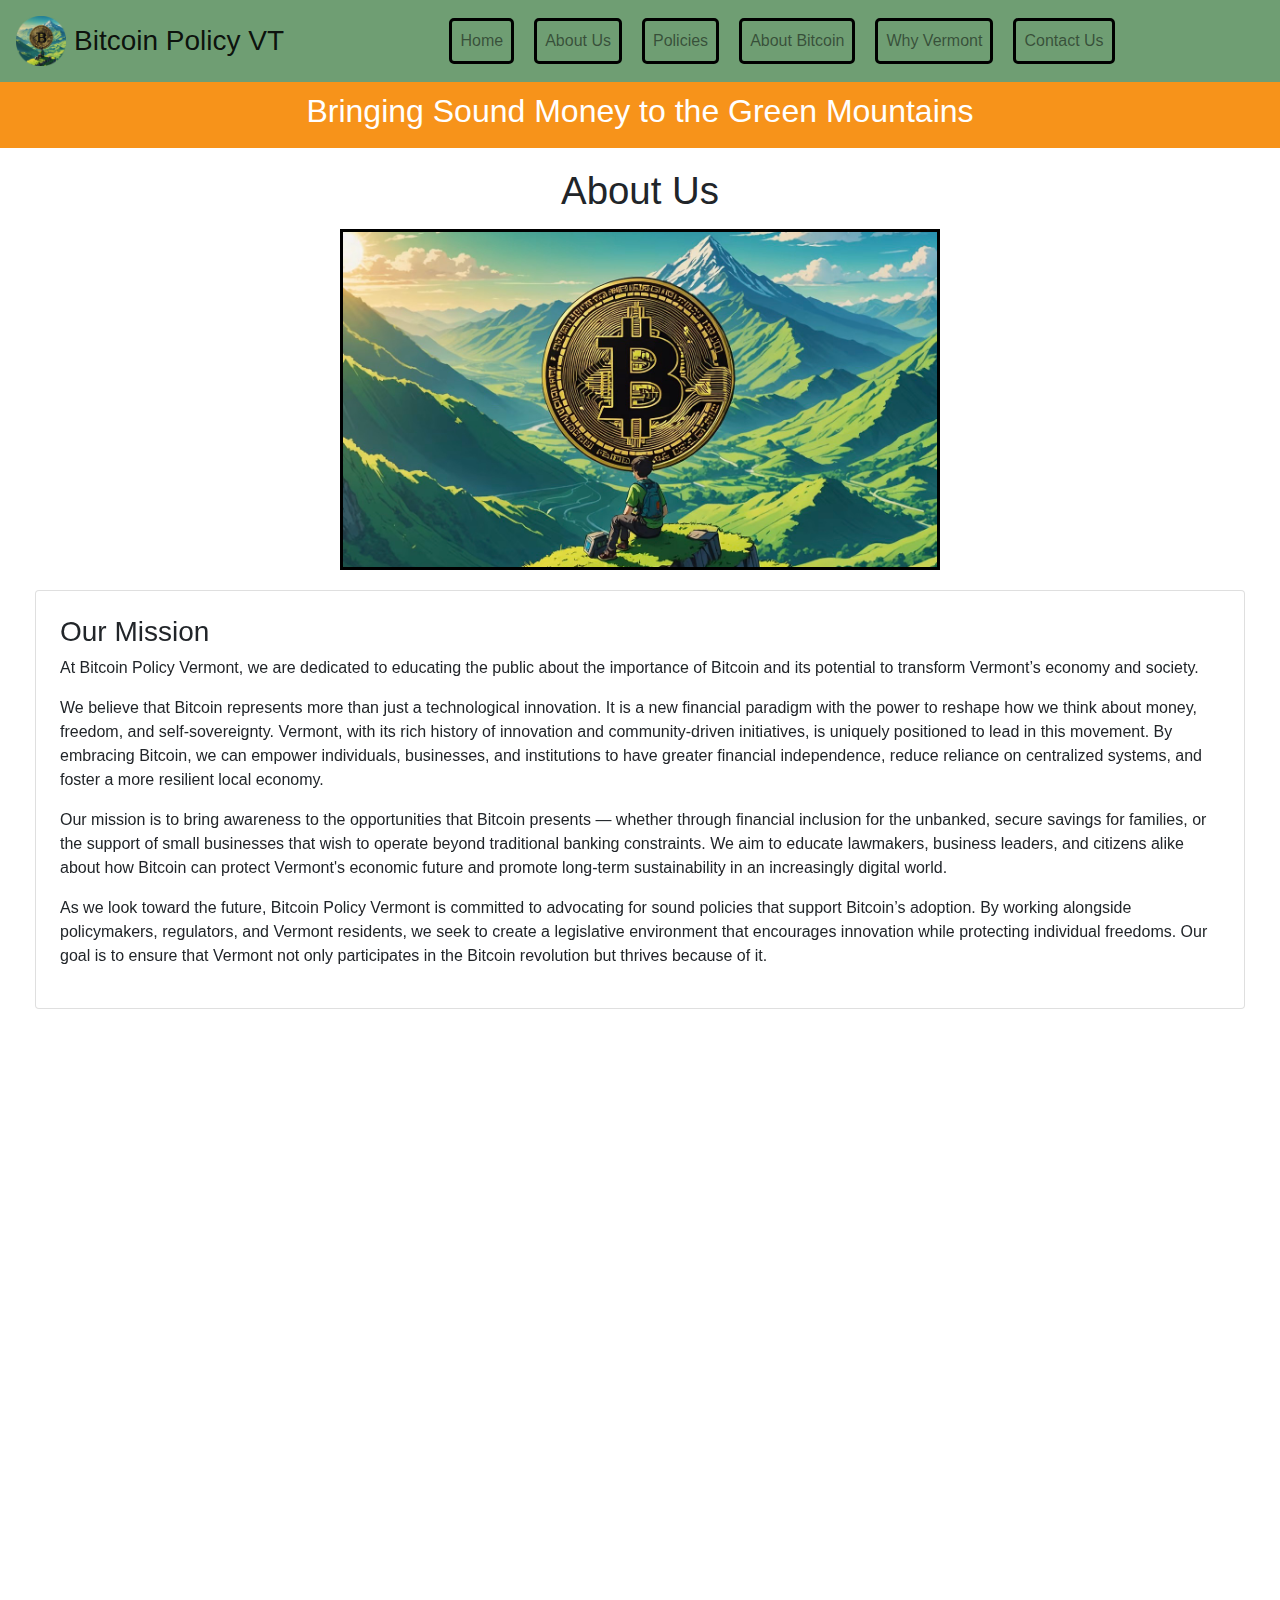
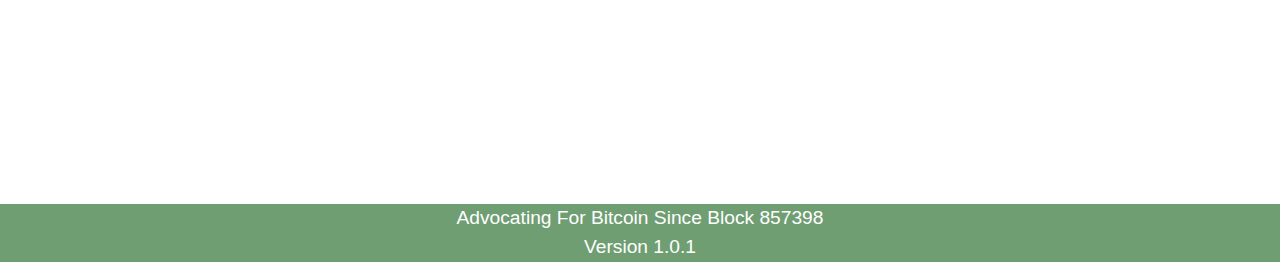
<file: about.html>
<!DOCTYPE HTML>

<html>

<head>
    <title>Bitcoin Policy Vermont</title>
    <meta charset="utf-8">
    <meta name="viewport" content="width=device-width, initial-scale=1">
    <link rel="stylesheet" href="assets/css/main.css">
    <link rel="stylesheet" href="https://maxcdn.bootstrapcdn.com/bootstrap/4.5.2/css/bootstrap.min.css">
    <link href="https://unpkg.com/aos@2.3.1/dist/aos.css" rel="stylesheet">
    <script src="https://ajax.googleapis.com/ajax/libs/jquery/3.5.1/jquery.min.js"></script>
    <script src="https://maxcdn.bootstrapcdn.com/bootstrap/4.5.2/js/bootstrap.min.js"></script>
</head>

<body>
       
      </section>

      <header>
        <nav class="navbar navbar-expand-lg navbar-light navbar-custom">
            <a class="navbar-brand d-flex align-items-center" href="index.html">
                <img src="images/logo-modified-2.png" alt="Logo" class="logo-img mr-2">
                <h3 class="mb-0">Bitcoin Policy VT</h3>
            </a>
          <button class="navbar-toggler" type="button" data-toggle="collapse" data-target="#navbarNav" aria-controls="navbarNav" aria-expanded="false" aria-label="Toggle navigation">
            <span class="navbar-toggler-icon"></span>
          </button>
          <div class="collapse navbar-collapse justify-content-center" id="navbarNav">
            <ul class="navbar-nav">
              <li class="nav-item">
                <a class="nav-link" href="index.html">Home</a>
              </li>
              <li class="nav-item">
                <a class="nav-link" href="about.html">About Us</a>
              </li>
              <li class="nav-item">
                <a class="nav-link" href="policy.html">Policies</a>
              </li>
              <li class="nav-item">
                <a class="nav-link" href="bitcoin.html">About Bitcoin</a>
              </li>
              <li class="nav-item">
                <a class="nav-link" href="vermont.html">Why Vermont</a>
              </li>
              <li class="nav-item">
                <a class="nav-link" href="contact.html">Contact Us</a>
              </li>
            </ul>
          </div>
        </nav>
      </header>

        <div class="title-container">
          <h2>Bringing Sound Money to the Green Mountains</h2>
        </div>

    <section id="about-us" class="card-body">
        <div class="inner">
            <header class="major">
                <h2 class="text-center">About Us</h2>
            </header>

            <div class="inner">
              <div class="image-container">
                  <img class="centered-image-two" src="images/logo.jpeg" alt="Our Logo">
              </div>
            </div>
          </div>

            <div class="col-12 mb-4" data-aos="fade-up" data-aos-duration="700">
              <div class="card p-4">
              <h3>Our Mission</h3>
              <p class="text-left">At Bitcoin Policy Vermont, we are dedicated to educating the public about the importance of Bitcoin and its potential to transform Vermont’s economy and society.</p>
              <p class="text-left">We believe that Bitcoin represents more than just a technological innovation. It is a new financial paradigm with the power to reshape how we think about money, freedom, and self-sovereignty. Vermont, with its rich history of innovation and community-driven initiatives, is uniquely positioned to lead in this movement. By embracing Bitcoin, we can empower individuals, businesses, and institutions to have greater financial independence, reduce reliance on centralized systems, and foster a more resilient local economy.</p>
              <p class="text-left">Our mission is to bring awareness to the opportunities that Bitcoin presents — whether through financial inclusion for the unbanked, secure savings for families, or the support of small businesses that wish to operate beyond traditional banking constraints. We aim to educate lawmakers, business leaders, and citizens alike about how Bitcoin can protect Vermont's economic future and promote long-term sustainability in an increasingly digital world.</p>
              <p class="text-left">As we look toward the future, Bitcoin Policy Vermont is committed to advocating for sound policies that support Bitcoin’s adoption. By working alongside policymakers, regulators, and Vermont residents, we seek to create a legislative environment that encourages innovation while protecting individual freedoms. Our goal is to ensure that Vermont not only participates in the Bitcoin revolution but thrives because of it.</p>
              </div>
            </div>

            <div class="col-12 mb-4" data-aos="fade-up" data-aos-duration="700">
              <div class="card p-4">
              <h3>Our Vision</h3>
              <p class="text-left">At Bitcoin Policy Vermont, we envision a future where Bitcoin is seamlessly integrated into the fabric of Vermont’s economy, enhancing both local prosperity and individual financial freedom. In a decade, we see Vermont as a pioneer in digital finance, with Bitcoin serving as a tool for economic resilience, innovation, and sustainability. Farmers, small business owners, and local artisans will use Bitcoin to transact freely, reducing fees and barriers typically associated with traditional banking systems. This decentralized form of currency will empower Vermonters to maintain control over their own wealth, especially in underserved or rural areas where access to financial services has traditionally been limited.</p>
              <p class="text-left">We anticipate that Bitcoin’s decentralized infrastructure will provide Vermont with the tools to build a more self-sufficient economy, less dependent on federal monetary policy and external financial institutions. Municipalities may choose to hold Bitcoin reserves as part of a diversified approach to maintaining fiscal stability, while local governments could accept Bitcoin for taxes and services, giving residents more flexibility in how they manage their finances. This vision of local sovereignty extends to energy production, with Vermont harnessing its renewable resources to power environmentally responsible Bitcoin mining operations, contributing to a more sustainable global network.</p>
              <p class="text-left">In a decade, Vermont will be recognized not just as a hub for natural beauty and agricultural innovation but as a leader in financial freedom, thanks to Bitcoin. We see the state becoming a magnet for entrepreneurs, tech innovators, and Bitcoin-focused businesses who value Vermont’s commitment to independence and progressive policies. Our vision is for Vermont to stand as a model for how communities can use Bitcoin to preserve individual liberty, build stronger local economies, and chart their own financial future.</p>
              </div>
            </div>

            <div class="col-12 mb-4" data-aos="fade-up" data-aos-duration="700">
              <div class="card p-4">
              <h3>Our Team</h3>
              <p class="text-left">Bitcoin Policy Vermont is a project started by two brothers who grew up in the Chittenden County area. After studying traditional Keynesian economics and working through school, it became clear that there were significant structural problems with how our economic system functions. Growing up after 2008 taught us that some companies and financial institutions can be deemed too big to fail, while the average person bears the costs of their negligence. Our goal is to transform our local economy into one far less reliant on these giant bailouts and big corporations. We want to see Vermont become a prosperous state with robust small businesses and a stable monetary foundation. Bitcoin is our tool to enact change, and we aim to bring our ideas to a larger local stage.</p>
              </div>
          </div>

    </section>

		<section id="copyright" class="banner"> Advocating For Bitcoin Since Block 857398</section>
    <section id="copyright" class="banner"> Version 1.0.1</section>

    <script src="https://unpkg.com/aos@2.3.1/dist/aos.js"></script>
    <script>AOS.init();</script>

</body>

</html>
</file>
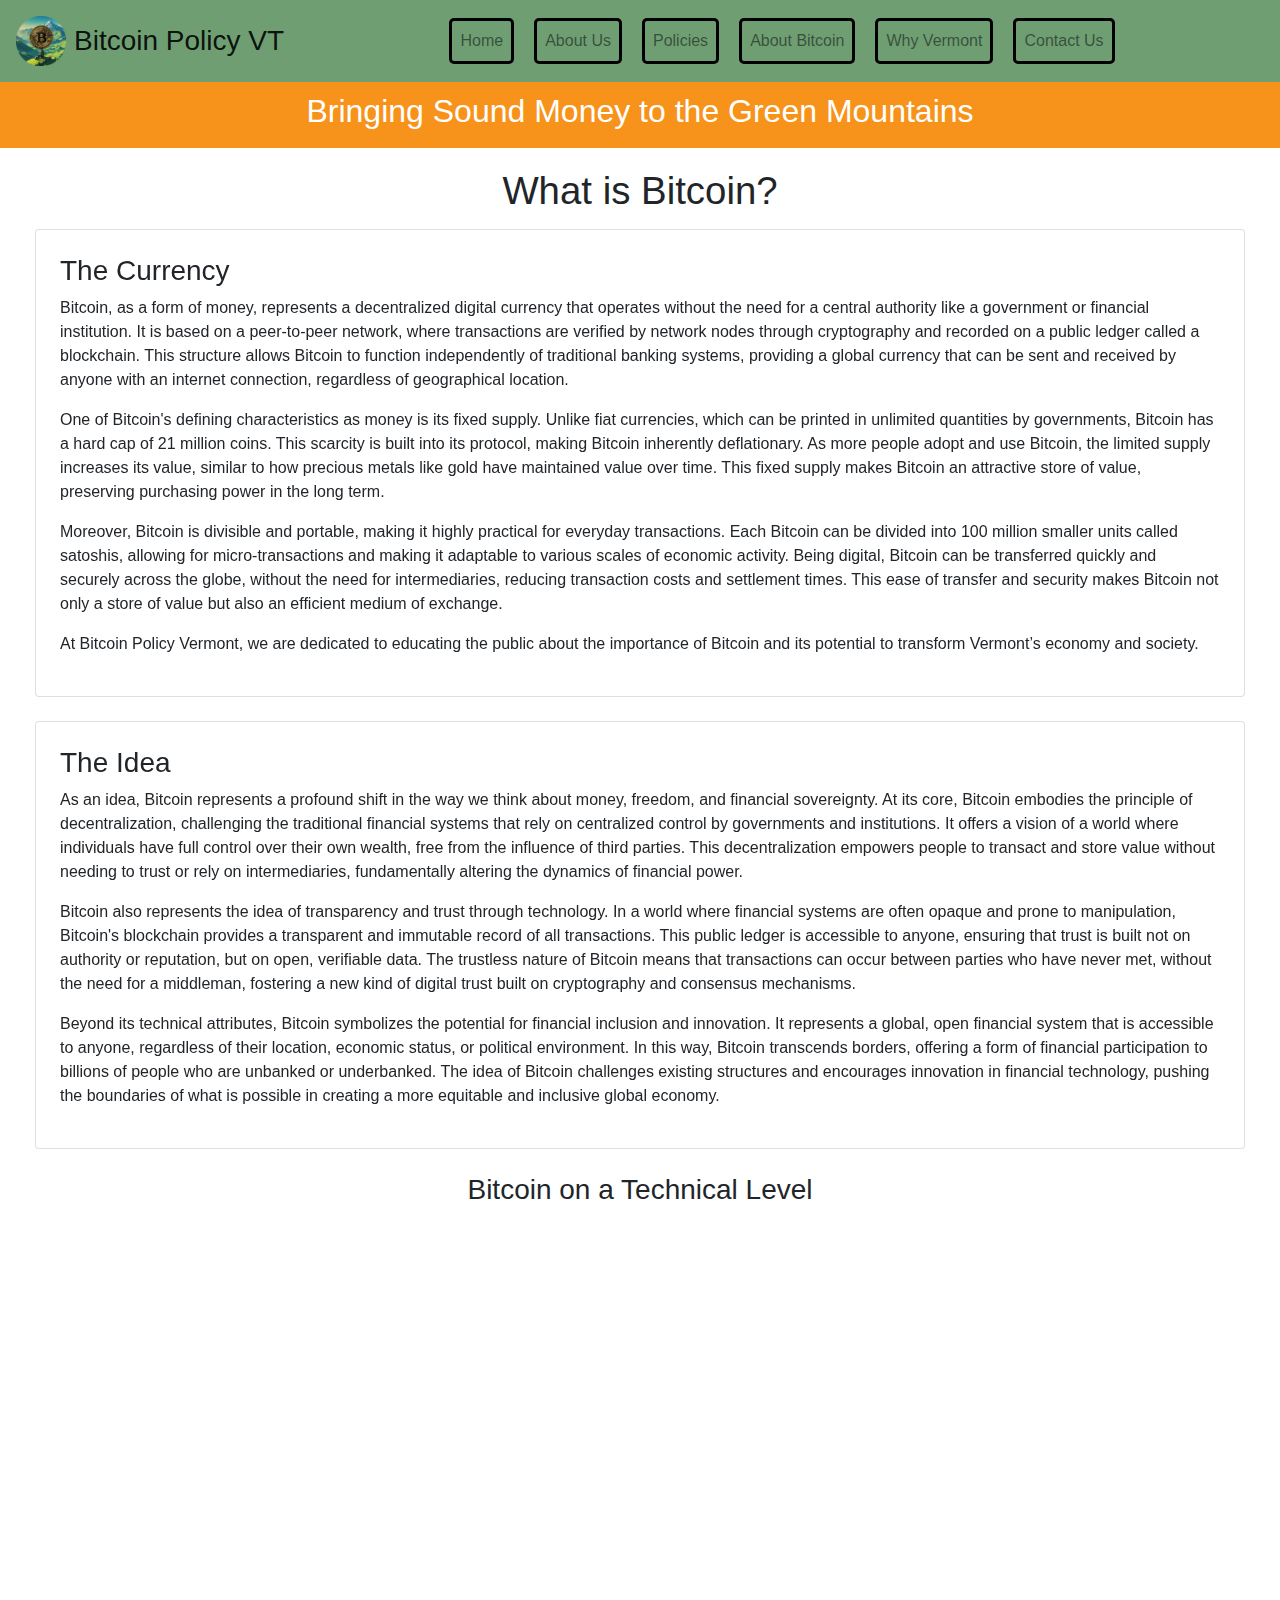
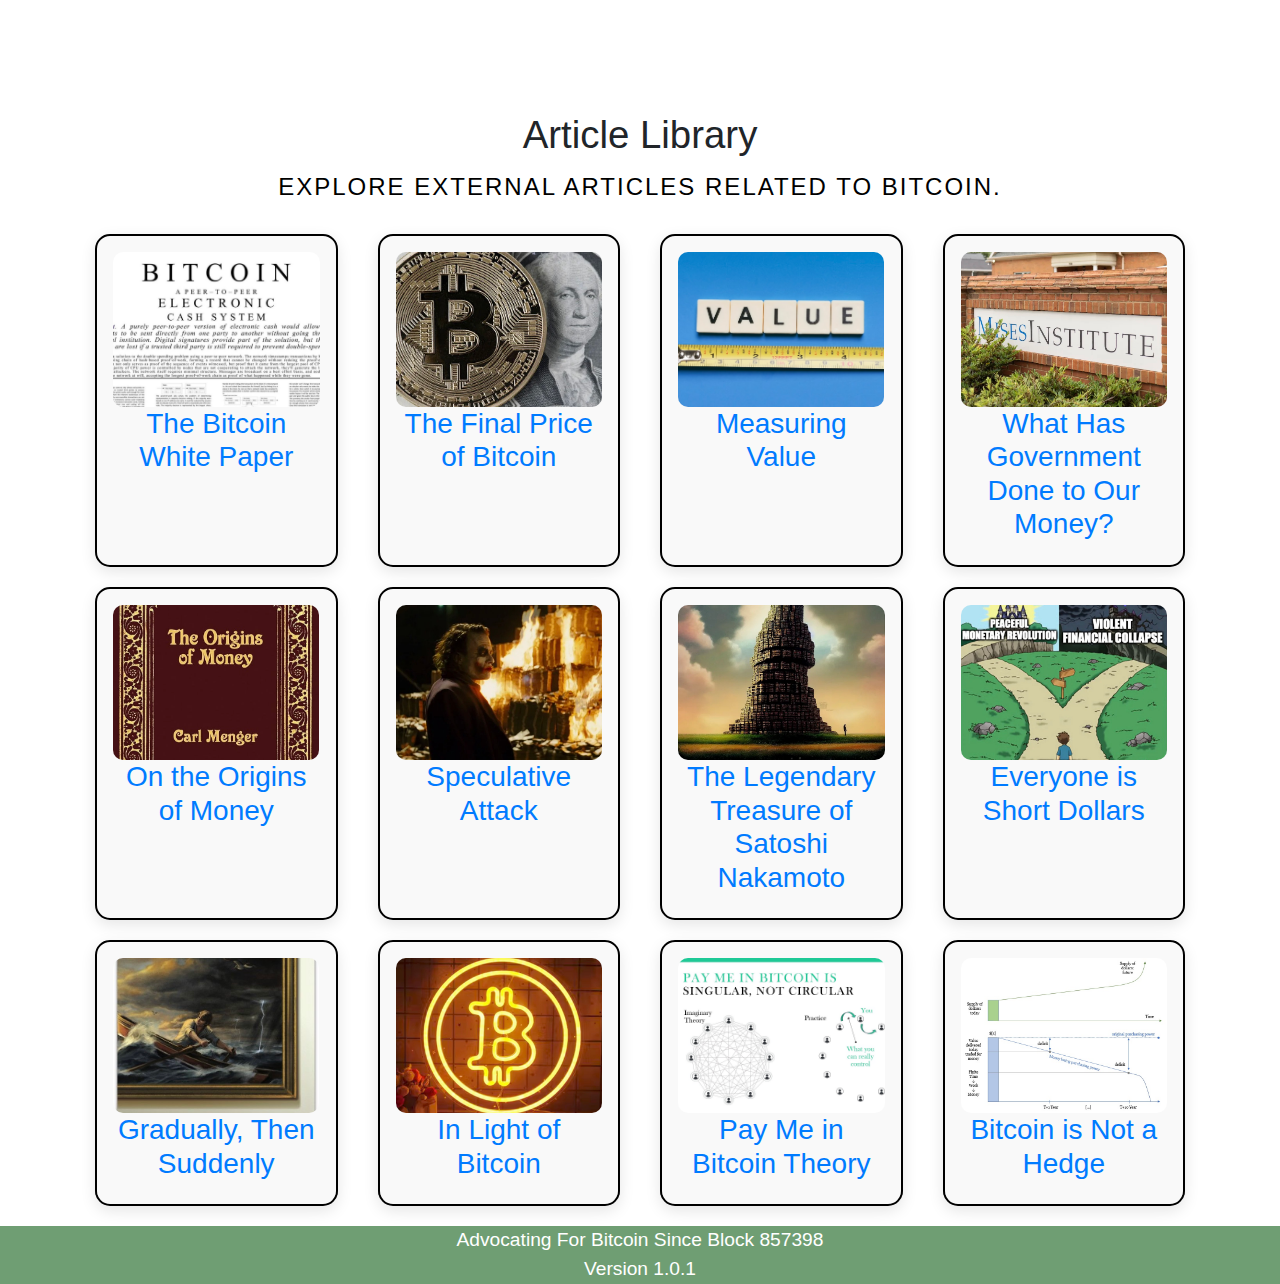
<file: bitcoin.html>
<!DOCTYPE HTML>

<html>
    
    <head>
       
        <title>Bitcoin Policy Vermont</title>
        <meta charset="utf-8">
        <meta name="robots" content="index, follow, max-image-preview:large, max-snippet:-1, max-video-preview:-1">
        <meta name="viewport" content="width=device-width, initial-scale=1">
        <link rel="stylesheet" href="assets/css/main.css">
        <link rel="stylesheet" href="https://maxcdn.bootstrapcdn.com/bootstrap/4.5.2/css/bootstrap.min.css">
        <link href="https://unpkg.com/aos@2.3.1/dist/aos.css" rel="stylesheet">
        <script src="https://ajax.googleapis.com/ajax/libs/jquery/3.5.1/jquery.min.js"></script>
        <script src="https://maxcdn.bootstrapcdn.com/bootstrap/4.5.2/js/bootstrap.min.js"></script>

        </head>
        
            </section>
            
            <header>
                <nav class="navbar navbar-expand-lg navbar-light navbar-custom">
                    <a class="navbar-brand d-flex align-items-center" href="index.html">
                        <img src="images/logo-modified-2.png" alt="Logo" class="logo-img mr-2">
                        <h3 class="mb-0">Bitcoin Policy VT</h3>
                    </a>
                  <button class="navbar-toggler" type="button" data-toggle="collapse" data-target="#navbarNav" aria-controls="navbarNav" aria-expanded="false" aria-label="Toggle navigation">
                    <span class="navbar-toggler-icon"></span>
                  </button>
                  <div class="collapse navbar-collapse justify-content-center" id="navbarNav">
                    <ul class="navbar-nav">
                      <li class="nav-item">
                        <a class="nav-link" href="index.html">Home</a>
                      </li>
                      <li class="nav-item">
                        <a class="nav-link" href="about.html">About Us</a>
                      </li>
                      <li class="nav-item">
                        <a class="nav-link" href="policy.html">Policies</a>
                      </li>
                      <li class="nav-item">
                        <a class="nav-link" href="bitcoin.html">About Bitcoin</a>
                      </li>
                      <li class="nav-item">
                        <a class="nav-link" href="vermont.html">Why Vermont</a>
                      </li>
                      <li class="nav-item">
                        <a class="nav-link" href="contact.html">Contact Us</a>
                      </li>
                    </ul>
                  </div>
                </nav>
              </header>

            <div class="title-container">
                <h2>Bringing Sound Money to the Green Mountains</h2>
            </div>

              <section id="about-us" class="card-body">
                <div class="inner">
                    <header class="major">
                        <h2 class="text-center">What is Bitcoin?</h2>
                    </header>
        
                    <div class="col-12 mb-4" data-aos="fade-up" data-aos-duration="700">
                      <div class="card p-4">
                      <h3>The Currency</h3>
                        <p>Bitcoin, as a form of money, represents a decentralized digital currency that operates without the need for a central authority like a government or financial institution. It is based on a peer-to-peer network, where transactions are verified by network nodes through cryptography and recorded on a public ledger called a blockchain. This structure allows Bitcoin to function independently of traditional banking systems, providing a global currency that can be sent and received by anyone with an internet connection, regardless of geographical location.</p>
                        <p>One of Bitcoin's defining characteristics as money is its fixed supply. Unlike fiat currencies, which can be printed in unlimited quantities by governments, Bitcoin has a hard cap of 21 million coins. This scarcity is built into its protocol, making Bitcoin inherently deflationary. As more people adopt and use Bitcoin, the limited supply increases its value, similar to how precious metals like gold have maintained value over time. This fixed supply makes Bitcoin an attractive store of value, preserving purchasing power in the long term.</p>
                        <p>Moreover, Bitcoin is divisible and portable, making it highly practical for everyday transactions. Each Bitcoin can be divided into 100 million smaller units called satoshis, allowing for micro-transactions and making it adaptable to various scales of economic activity. Being digital, Bitcoin can be transferred quickly and securely across the globe, without the need for intermediaries, reducing transaction costs and settlement times. This ease of transfer and security makes Bitcoin not only a store of value but also an efficient medium of exchange.</p>
                        <p>At Bitcoin Policy Vermont, we are dedicated to educating the public about the importance of Bitcoin and its potential to transform Vermont’s economy and society.</p>
                        </div>
                    </div>
        
                    <div class="col-12 mb-4" data-aos="fade-up" data-aos-duration="700">
                      <div class="card p-4">
                      <h3>The Idea</h3>
                        <p>As an idea, Bitcoin represents a profound shift in the way we think about money, freedom, and financial sovereignty. At its core, Bitcoin embodies the principle of decentralization, challenging the traditional financial systems that rely on centralized control by governments and institutions. It offers a vision of a world where individuals have full control over their own wealth, free from the influence of third parties. This decentralization empowers people to transact and store value without needing to trust or rely on intermediaries, fundamentally altering the dynamics of financial power.</p>
                        <p>Bitcoin also represents the idea of transparency and trust through technology. In a world where financial systems are often opaque and prone to manipulation, Bitcoin's blockchain provides a transparent and immutable record of all transactions. This public ledger is accessible to anyone, ensuring that trust is built not on authority or reputation, but on open, verifiable data. The trustless nature of Bitcoin means that transactions can occur between parties who have never met, without the need for a middleman, fostering a new kind of digital trust built on cryptography and consensus mechanisms.</p>
                        <p>Beyond its technical attributes, Bitcoin symbolizes the potential for financial inclusion and innovation. It represents a global, open financial system that is accessible to anyone, regardless of their location, economic status, or political environment. In this way, Bitcoin transcends borders, offering a form of financial participation to billions of people who are unbanked or underbanked. The idea of Bitcoin challenges existing structures and encourages innovation in financial technology, pushing the boundaries of what is possible in creating a more equitable and inclusive global economy.</p>
                        </div>
                    </div>
        
    
                     <div class="container video-section">
                        <h3>Bitcoin on a Technical Level</h3>
                            <div class="row justify-content-center">
                                <div class="col-md-8 col-12">
                                    <div class="embed-responsive embed-responsive-16by9">
                                        <iframe class="embed-responsive-item" src="https://www.youtube.com/embed/bBC-nXj3Ng4?si=ftcKhbpLTX3p8Z4a"
                                            title="YouTube video player" allowfullscreen></iframe>
                                    </div>
                                </div>
                            </div>
                        </div>
                    </section>


    <body>
        <section id="library" class="card-body">
            <div class="container">
                <header class="major">
                    <h2 id="bodytwo">Article Library</h2>
                    <h3 class="alt-heading">Explore external articles related to Bitcoin.</h3>
                </header>
                <div class="gallery">
                    <div class="article-item">
                        <a href="https://bitcoin.org/bitcoin.pdf" target="_blank">
                            <img src="images/whitepaper.jpeg" alt="The Bitcoin White Paper">
                            <h3>The Bitcoin White Paper</h3>
                        </a>
                    </div>
                    <div class="article-item">
                        <a href="https://medium.com/coinmonks/what-is-the-final-price-of-bitcoin-f9eb81e165c" target="_blank">
                            <img src="images/finalprice.jpeg" alt="The Final Price of Bitcoin">
                            <h3>The Final Price of Bitcoin</h3>
                        </a>
                    </div>
                    <div class="article-item">
                        <a href="https://nakamotoinstitute.org/library/measuring-value/" target="_blank">
                            <img src="images/measuring-value-realization-2.jpg" alt="Measuring Value">
                            <h3>Measuring Value</h3>
                        </a>
                    </div>
                    <div class="article-item">
                        <a href="https://mises.org/online-book/what-has-government-done-our-money" target="_blank">
                            <img src="images/Mises-Institute_Sign_20240418.jpeg" alt="What Has Government Done to Our Money?">
                            <h3>What Has Government Done to Our Money?</h3>
                        </a>
                    </div>
                    <div class="article-item">
                        <a href="https://mises.org/library/book/origins-money" target="_blank">
                            <img src="images/origins-of-money.jpeg" alt="On the Origins of Money">
                            <h3>On the Origins of Money</h3>
                        </a>
                    </div>
                    <div class="article-item">
                        <a href="https://nakamotoinstitute.org/mempool/speculative-attack/" target="_blank">
                            <img src="images/joker-burning-money.jpeg" alt="Speculative Attack">
                            <h3>Speculative Attack</h3>
                        </a>
                    </div>
                    <div class="article-item">
                        <a href="https://tomerstrolight.medium.com/the-legendary-treasure-of-satoshi-nakamoto-c3621c5b2106" target="_blank">
                            <img src="images/legendarytreasure.jpeg" alt="The Legendary Treasure of Satoshi Nakamoto">
                            <h3>The Legendary Treasure of Satoshi Nakamoto</h3>
                        </a>
                    </div><div class="article-item">
                        <a href="https://medium.com/@zach2/everyone-is-short-dollars-d9c58e605746" target="_blank">
                            <img src="images/shortdollars.jpeg" alt="Everyone is Short Dollars">
                            <h3>Everyone is Short Dollars</h3>
                        </a>
                    </div><div class="article-item">
                        <a href="https://nakamotoinstitute.org/mempool/gradually-then-suddenly/" target="_blank">
                            <img src="images/gradually.jpg" alt="Gradually Then Suddenly">
                            <h3>Gradually, Then Suddenly</h3>
                        </a>
                    </div><div class="article-item">
                        <a href="https://static1.squarespace.com/static/5720adbdc6fc0891cbcce17c/t/5f59f34e35e751014cc2bd40/1599730514889/Graf+commodity+Bitcoin-dr.pdf" target="_blank">
                            <img src="images/btclight.jpg" alt="In Light of Bitcoin">
                            <h3>In Light of Bitcoin</h3>
                        </a>
                    </div><div class="article-item">
                        <a href="https://graduallythensuddenly.xyz/pay-me-in-bitcoin-theory/" target="_blank">
                            <img src="images/Pay-me-in-bitcoin-singular-not-circular.jpeg" alt="Pay Me in Bitcoin Theory">
                            <h3>Pay Me in Bitcoin Theory</h3>
                        </a>
                    </div><div class="article-item">
                        <a href="https://graduallythensuddenly.xyz/bitcoin-is-not-a-hedge/" target="_blank">
                            <img src="images/Bitcoin-is-Not-a-Hedge-Image-1-1.jpeg" alt="Bitcoin is Not a Hedge">
                            <h3>Bitcoin is Not a Hedge</h3>
                        </a>
                </div>
            </div>
        </section>
    
    </section>

    <section id="copyright" class="banner"> Advocating For Bitcoin Since Block 857398</section>
    <section id="copyright" class="banner"> Version 1.0.1</section>
    
    <script src="https://unpkg.com/aos@2.3.1/dist/aos.js"></script>
    <script>AOS.init();</script>

    </body>
    
<html>
</file>
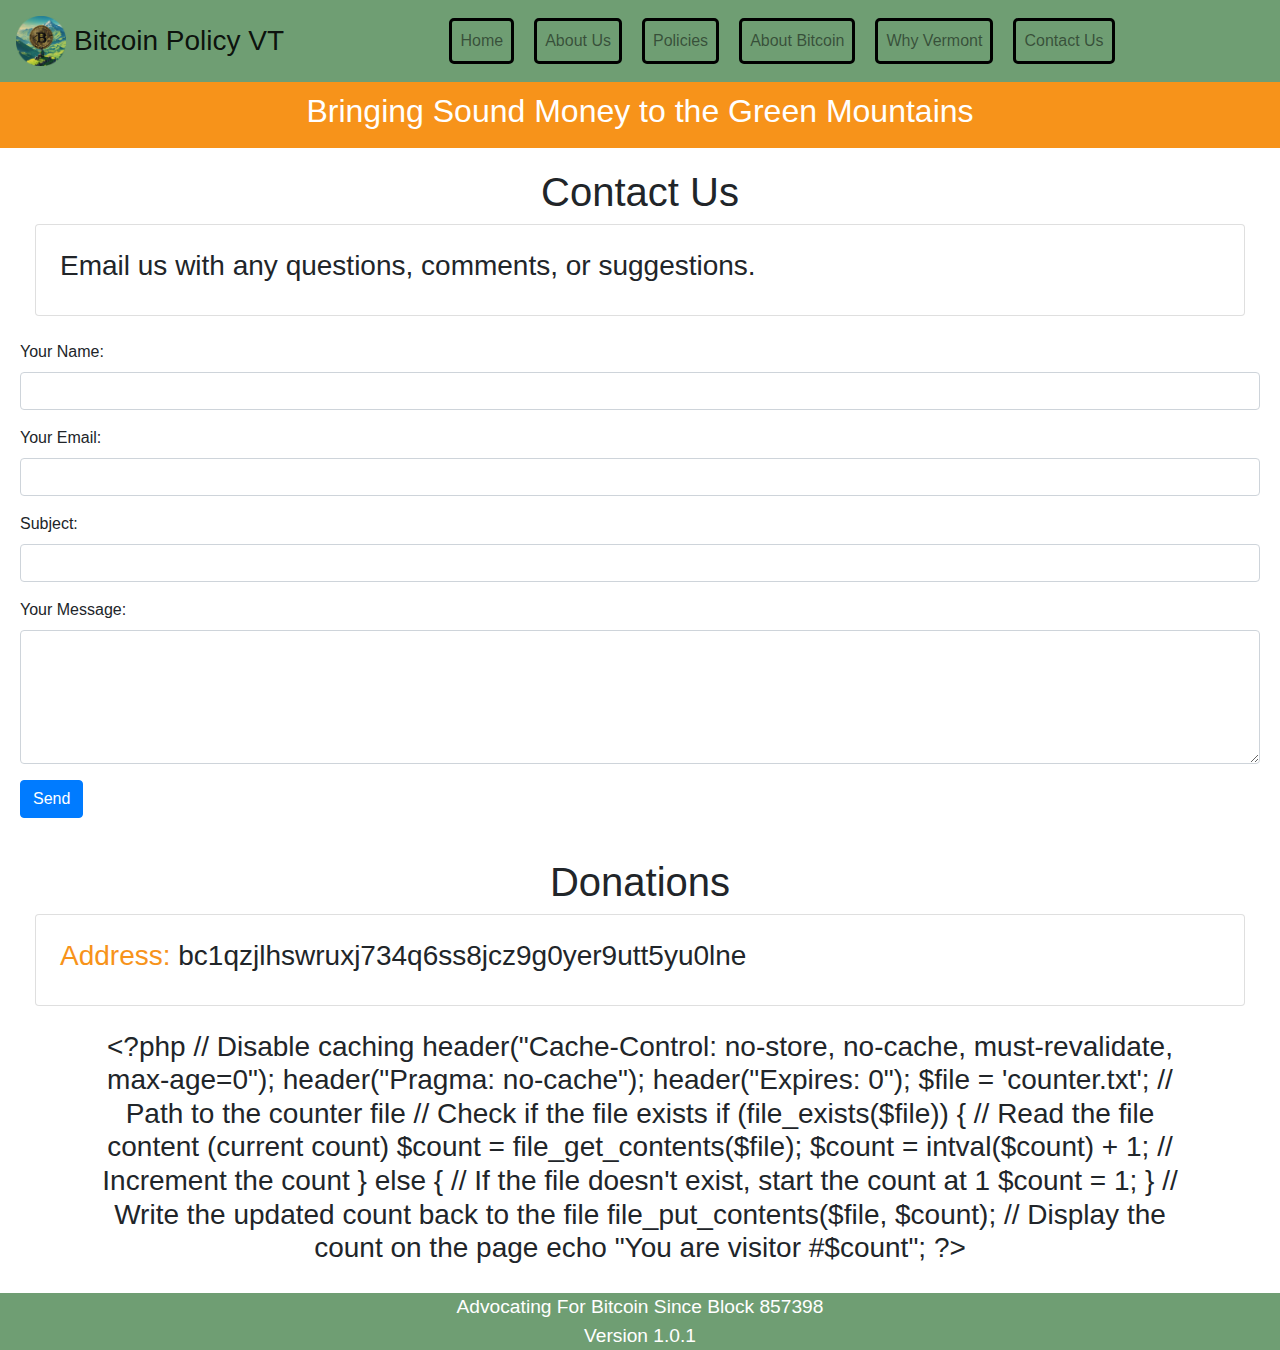
<file: contact.html>
<!DOCTYPE HTML>
<html lang="en">

<head>
    <meta charset="utf-8">
    <meta name="viewport" content="width=device-width, initial-scale=1">
    <meta http-equiv="Cache-Control" content="no-store, no-cache, must-revalidate, max-age=0">
    <meta http-equiv="Pragma" content="no-cache">
    <link rel="stylesheet" href="assets/css/main.css">
    <link rel="stylesheet" href="https://maxcdn.bootstrapcdn.com/bootstrap/4.5.2/css/bootstrap.min.css">
    <script src="https://ajax.googleapis.com/ajax/libs/jquery/3.5.1/jquery.min.js"></script>
    <script src="https://maxcdn.bootstrapcdn.com/bootstrap/4.5.2/js/bootstrap.min.js"></script>
    <title>Bitcoin Policy Vermont</title>
</head>

<body>

    </section>

    <header>
      <nav class="navbar navbar-expand-lg navbar-light navbar-custom">
          <a class="navbar-brand d-flex align-items-center" href="index.html">
              <img src="images/logo-modified-2.png" alt="Logo" class="logo-img mr-2">
              <h3 class="mb-0">Bitcoin Policy VT</h3>
          </a>
            <button class="navbar-toggler" type="button" data-toggle="collapse" data-target="#navbarNav" aria-controls="navbarNav" aria-expanded="false" aria-label="Toggle navigation">
                <span class="navbar-toggler-icon"></span>
            </button>
            <div class="collapse navbar-collapse justify-content-center" id="navbarNav">
                <ul class="navbar-nav">
                    <li class="nav-item"><a class="nav-link" href="index.html">Home</a></li>
                    <li class="nav-item"><a class="nav-link" href="about.html">About Us</a></li>
                    <li class="nav-item"><a class="nav-link" href="policy.html">Policies</a></li>
                    <li class="nav-item"><a class="nav-link" href="bitcoin.html">About Bitcoin</a></li>
                    <li class="nav-item"><a class="nav-link" href="vermont.html">Why Vermont</a></li>
                    <li class="nav-item"><a class="nav-link" href="contact.html">Contact Us</a></li>
                </ul>
            </div>
        </nav>
    </header>

      <div class="title-container">
        <h2>Bringing Sound Money to the Green Mountains</h2>
      </div>

    <section id="main" class="card-body">
        <div class="inner">
          <div class="col-12 mb-4">
            <h1 class="text-center">Contact Us</h1>
            <div class="card p-4">
            <header class="major">
                <h3 class="text-left">Email us with any questions, comments, or suggestions.<h3>
            </header>
          </div>
        </div>

        <form action="send_mail.php" method="post">
            <div class="form-group">
                <label for="name">Your Name:</label>
                <input type="text" class="form-control" id="name" name="name" required>
            </div>
            <div class="form-group">
                <label for="email">Your Email:</label>
                <input type="email" class="form-control" id="email" name="email" required>
            </div>
            <div class="form-group">
                <label for="subject">Subject:</label>
                <input type="text" class="form-control" id="subject" name="subject" required>
            </div>
            <div class="form-group">
                <label for="message">Your Message:</label>
                <textarea class="form-control" id="message" name="message" rows="5" required></textarea>
            </div>
            <button type="submit" class="btn btn-primary">Send</button>
        </form>
    </section>

    <section id="main" class="card-body">
      <div class="inner">
        <div class="col-12 mb-4">
          <h1 class="text-center">Donations</h1>
          <div class="card p-4">
          <header class="major">
              <h3 class="text-left"><span style="color: #f7931a;">Address:</span> bc1qzjlhswruxj734q6ss8jcz9g0yer9utt5yu0lne<h3>
          </header>
        </div>
      </div>
    <section></section>

    <section>
        <div class="container">
            <div class="counter-display">
                <h3><span id="visit-count">...</span></>
            </div>
        </div>
        <script>
            function fetchVisitCount() {
                fetch('counter.php')
                    .then(response => response.text())
                    .then(data => {
                        document.getElementById('visit-count').textContent = data;
                    })
                    .catch(error => console.error('Error fetching visit count:', error));
            }
            window.onload = fetchVisitCount;
        </script>
      </div>
    </section>

    <section id="copyright" class="banner"> Advocating For Bitcoin Since Block 857398</section>
    <section id="copyright" class="banner"> Version 1.0.1</section>

</body>

</html>
</file>
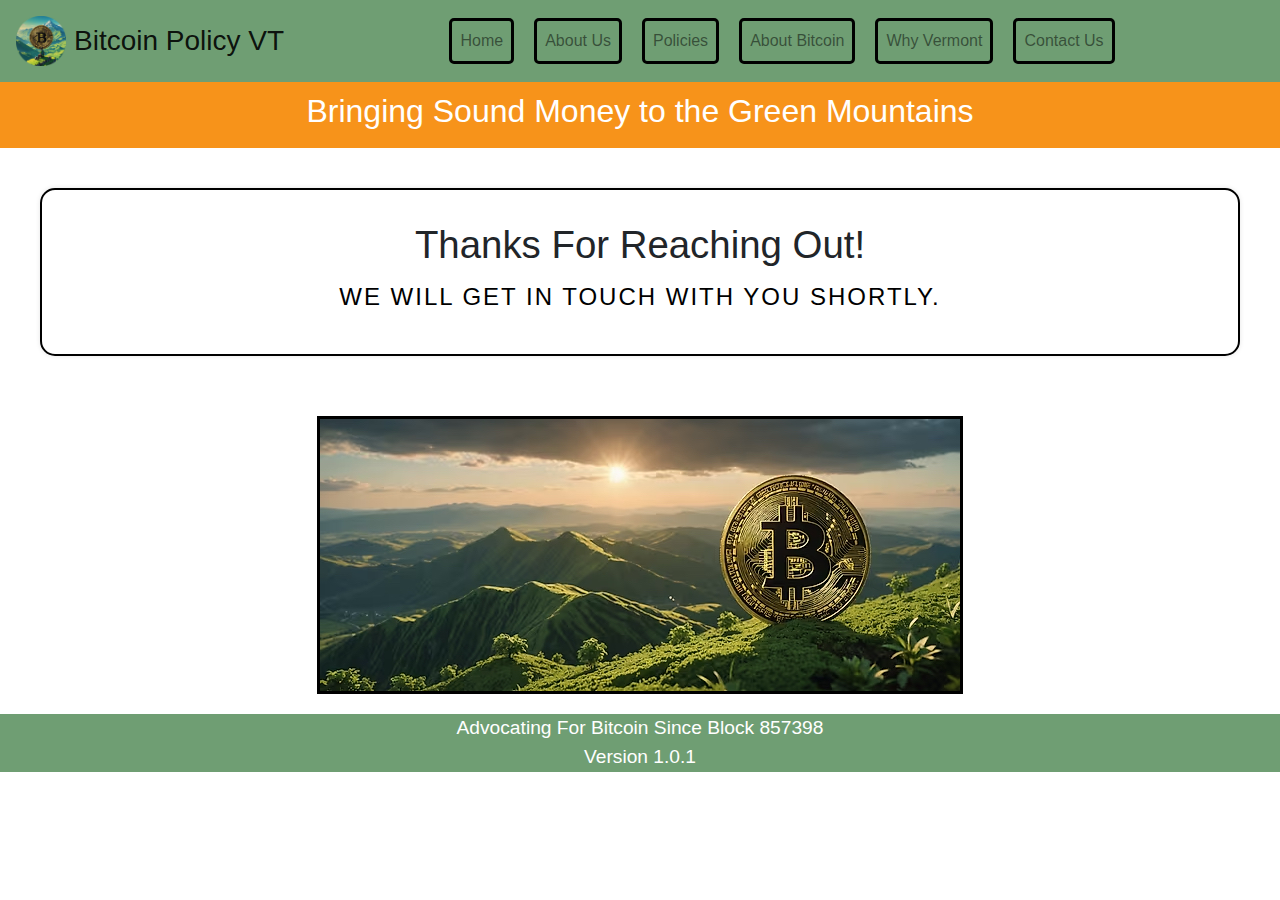
<file: email.html>
<!DOCTYPE HTML>
<html lang="en">

<head>
    <meta charset="utf-8">
    <meta name="viewport" content="width=device-width, initial-scale=1">
    <meta http-equiv="Cache-Control" content="no-store, no-cache, must-revalidate, max-age=0">
    <meta http-equiv="Pragma" content="no-cache">
    <link rel="stylesheet" href="assets/css/main.css">
    <link rel="stylesheet" href="https://maxcdn.bootstrapcdn.com/bootstrap/4.5.2/css/bootstrap.min.css">
    <script src="https://ajax.googleapis.com/ajax/libs/jquery/3.5.1/jquery.min.js"></script>
    <script src="https://maxcdn.bootstrapcdn.com/bootstrap/4.5.2/js/bootstrap.min.js"></script>
    <title>Bitcoin Policy Vermont</title>
</head>

<body>

    </section>

    <header>
        <nav class="navbar navbar-expand-lg navbar-light navbar-custom">
            <a class="navbar-brand d-flex align-items-center" href="index.html">
                <img src="images/logo-modified-2.png" alt="Logo" class="logo-img mr-2">
                <h3 class="mb-0">Bitcoin Policy VT</h3>
            </a>
            <button class="navbar-toggler" type="button" data-toggle="collapse" data-target="#navbarNav" aria-controls="navbarNav" aria-expanded="false" aria-label="Toggle navigation">
                <span class="navbar-toggler-icon"></span>
            </button>
            <div class="collapse navbar-collapse justify-content-center" id="navbarNav">
                <ul class="navbar-nav">
                    <li class="nav-item"><a class="nav-link" href="index.html">Home</a></li>
                    <li class="nav-item"><a class="nav-link" href="about.html">About Us</a></li>
                    <li class="nav-item"><a class="nav-link" href="policy.html">Policies</a></li>
                    <li class="nav-item"><a class="nav-link" href="bitcoin.html">About Bitcoin</a></li>
                    <li class="nav-item"><a class="nav-link" href="vermont.html">Why Vermont</a></li>
                    <li class="nav-item"><a class="nav-link" href="contact.html">Contact Us</a></li>
                </ul>
            </div>
        </nav>
    </header>

      <div class="title-container">
        <h2>Bringing Sound Money to the Green Mountains</h2>
      </div>

    <section id="main" class="wrapper special">
        <div class="inner">
            <header class="major">
                <h2 class="text-center">Thanks For Reaching Out!</h2>
                <h3 class="alt-heading">We will get in touch with you shortly.</h3>
            </header>
        </div>

    </section>

    <section id="main" class="card-body">
        <div class="inner">
            <div class="image-container">
                <img class="centered-image" src="images/banner3.jpg" alt="Thank you image">
            </div>
        </div>

    </section>

    <section id="copyright" class="banner"> Advocating For Bitcoin Since Block 857398</section>
    <section id="copyright" class="banner"> Version 1.0.1</section>

</body>

</html>
</file>
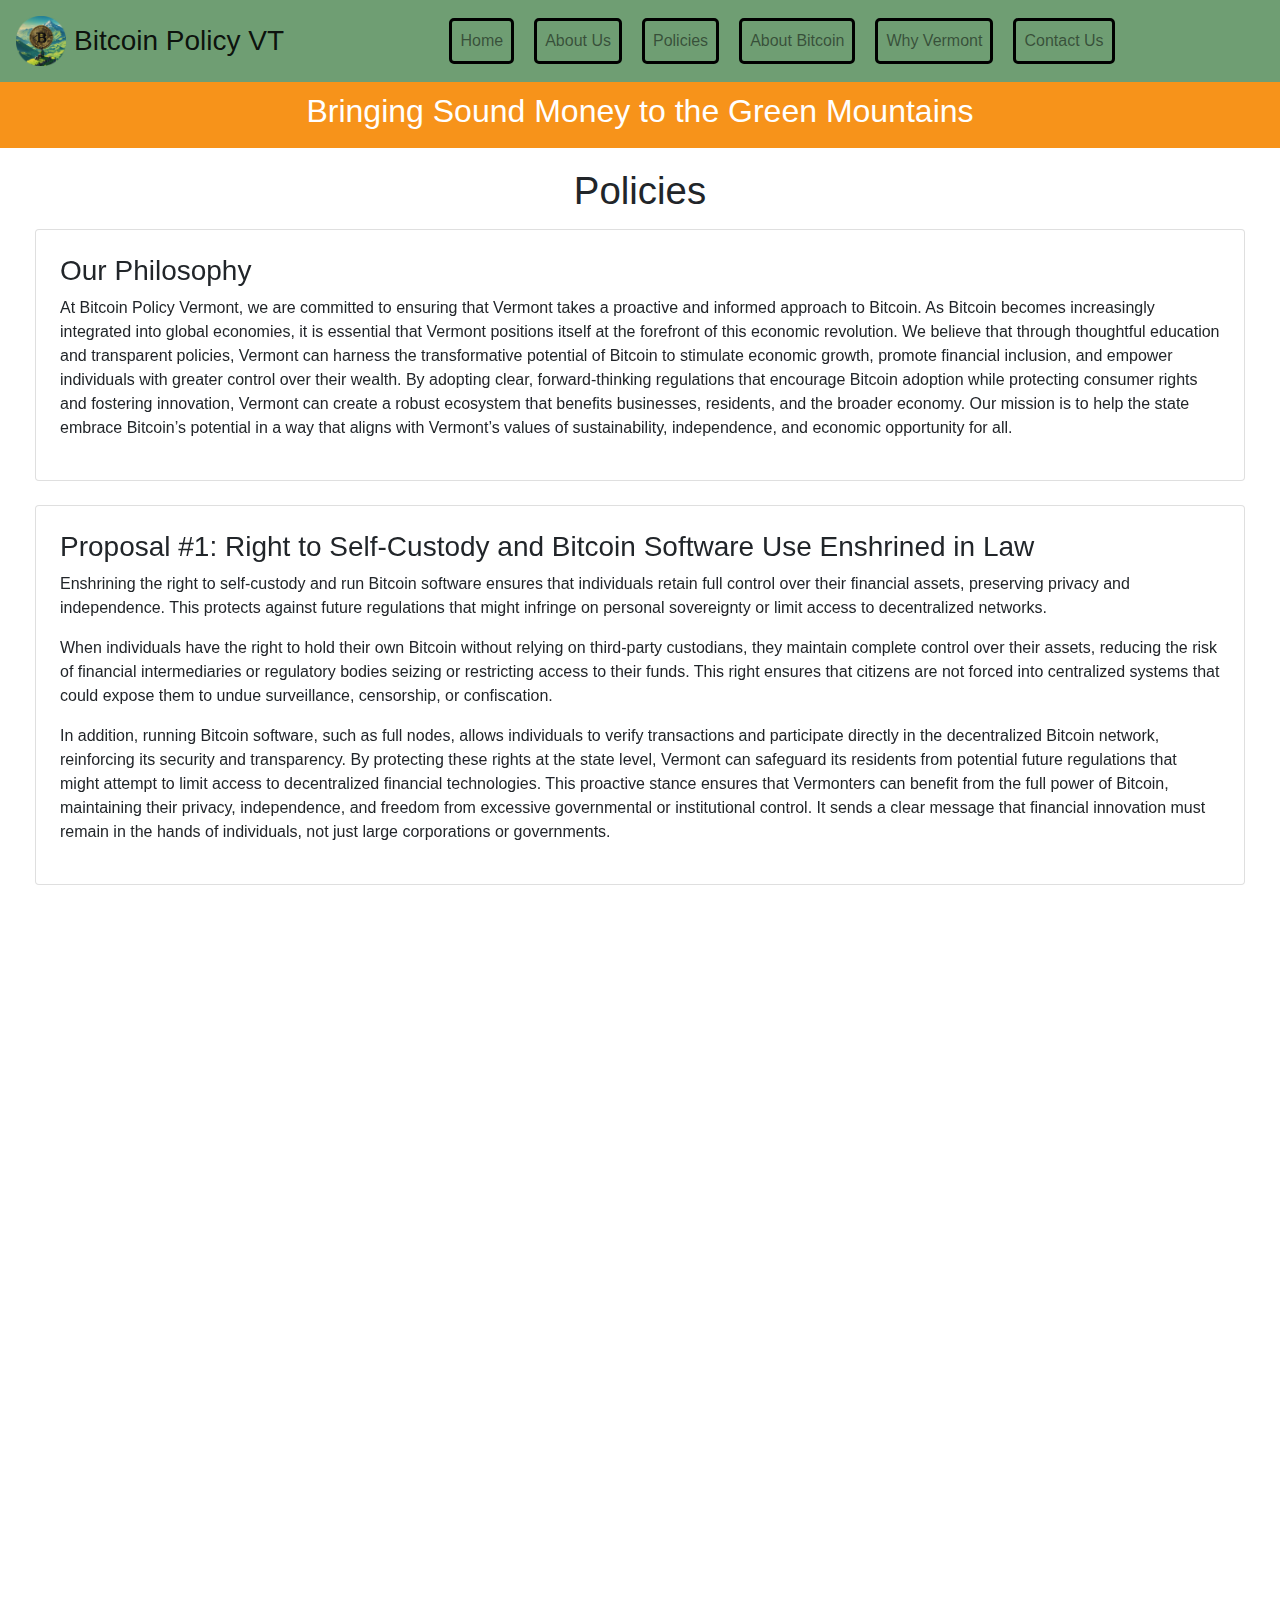
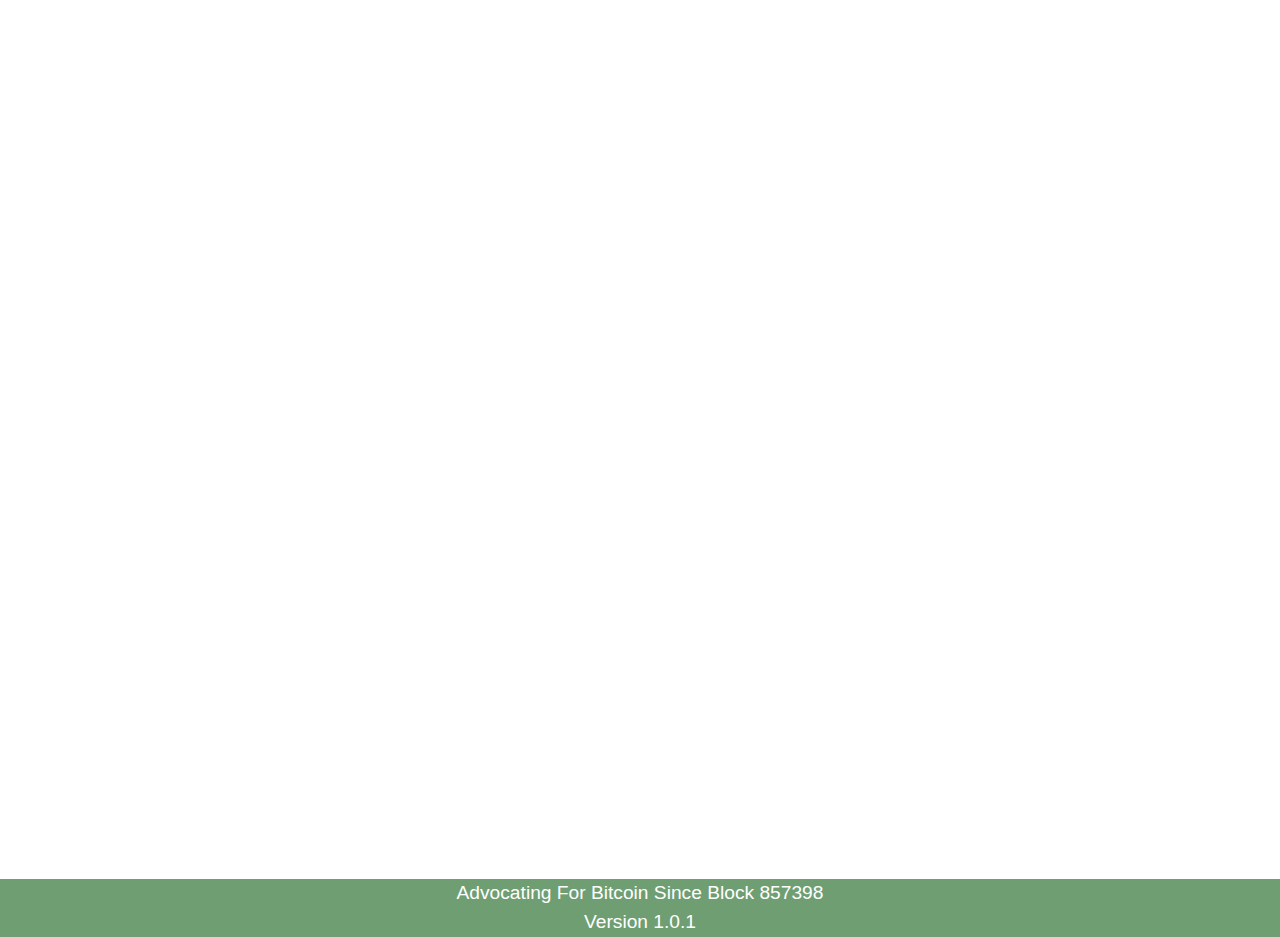
<file: policy.html>
<!DOCTYPE HTML>

<html>

<head>
    <title>Bitcoin Policy Vermont</title>
    <meta charset="utf-8">
    <meta name="robots" content="index, follow, max-image-preview:large, max-snippet:-1, max-video-preview:-1">
    <meta name="viewport" content="width=device-width, initial-scale=1">
    <link rel="stylesheet" href="assets/css/main.css">
    <link rel="stylesheet" href="https://maxcdn.bootstrapcdn.com/bootstrap/4.5.2/css/bootstrap.min.css">
    <link href="https://unpkg.com/aos@2.3.1/dist/aos.css" rel="stylesheet">
    <script src="https://ajax.googleapis.com/ajax/libs/jquery/3.5.1/jquery.min.js"></script>
    <script src="https://maxcdn.bootstrapcdn.com/bootstrap/4.5.2/js/bootstrap.min.js"></script>
</head>

<body>
    
    <section>
        <header>
        <nav class="navbar navbar-expand-lg navbar-light navbar-custom">
            <a class="navbar-brand d-flex align-items-center" href="index.html">
                <img src="images/logo-modified-2.png" alt="Logo" class="logo-img mr-2">
                <h3 class="mb-0">Bitcoin Policy VT</h3>
            </a>
            <button class="navbar-toggler" type="button" data-toggle="collapse" data-target="#navbarNav" aria-controls="navbarNav" aria-expanded="false" aria-label="Toggle navigation">
                <span class="navbar-toggler-icon"></span>
            </button>
            <div class="collapse navbar-collapse justify-content-center" id="navbarNav">
                <ul class="navbar-nav">
                    <li class="nav-item">
                        <a class="nav-link" href="index.html">Home</a>
                    </li>
                    <li class="nav-item">
                        <a class="nav-link" href="about.html">About Us</a>
                    </li>
                    <li class="nav-item">
                        <a class="nav-link" href="policy.html">Policies</a>
                    </li>
                    <li class="nav-item">
                        <a class="nav-link" href="bitcoin.html">About Bitcoin</a>
                    </li>
                    <li class="nav-item">
                        <a class="nav-link" href="vermont.html">Why Vermont</a>
                    </li>
                    <li class="nav-item">
                        <a class="nav-link" href="contact.html">Contact Us</a>
                    </li>
                </ul>
            </div>
        </nav>
        </header>

        <div class="title-container">
            <h2>Bringing Sound Money to the Green Mountains</h2>
        </div>

        <section id="about-us" class="card-body">
            <div class="inner">
            <header class="major">
                <h2 class="text-center">Policies</h2>
            </header>

            <div class="col-12 mb-4" data-aos="fade-up" data-aos-duration="700">
                <div class="card p-4">
                    <h3>Our Philosophy</h3>
                    <p class="text-left">At Bitcoin Policy Vermont, we are committed to ensuring that Vermont takes a proactive and informed approach to Bitcoin. As Bitcoin becomes increasingly integrated into global economies, it is essential that Vermont positions itself at the forefront of this economic revolution. We believe that through thoughtful education and transparent policies, Vermont can harness the transformative potential of Bitcoin to stimulate economic growth, promote financial inclusion, and empower individuals with greater control over their wealth. By adopting clear, forward-thinking regulations that encourage Bitcoin adoption while protecting consumer rights and fostering innovation, Vermont can create a robust ecosystem that benefits businesses, residents, and the broader economy. Our mission is to help the state embrace Bitcoin’s potential in a way that aligns with Vermont’s values of sustainability, independence, and economic opportunity for all.</p>
                </div>
            </div>

            <div class="col-12 mb-4" data-aos="fade-up" data-aos-duration="700">
                <div class="card p-4">
                    <h3>Proposal #1: Right to Self-Custody and Bitcoin Software Use Enshrined in Law</h3>
                    <p class="text-left">Enshrining the right to self-custody and run Bitcoin software ensures that individuals retain full control over their financial assets, preserving privacy and independence. This protects against future regulations that might infringe on personal sovereignty or limit access to decentralized networks.</p>
                    <p class="text-left">When individuals have the right to hold their own Bitcoin without relying on third-party custodians, they maintain complete control over their assets, reducing the risk of financial intermediaries or regulatory bodies seizing or restricting access to their funds. This right ensures that citizens are not forced into centralized systems that could expose them to undue surveillance, censorship, or confiscation.</p>
                    <p class="text-left">In addition, running Bitcoin software, such as full nodes, allows individuals to verify transactions and participate directly in the decentralized Bitcoin network, reinforcing its security and transparency. By protecting these rights at the state level, Vermont can safeguard its residents from potential future regulations that might attempt to limit access to decentralized financial technologies. This proactive stance ensures that Vermonters can benefit from the full power of Bitcoin, maintaining their privacy, independence, and freedom from excessive governmental or institutional control. It sends a clear message that financial innovation must remain in the hands of individuals, not just large corporations or governments.</p>
                </div>
            </div>

            <div class="col-12 mb-4" data-aos="fade-up" data-aos-duration="700">
              <div class="card p-4">
                  <h3>Proposal #2: State Allocation to Bitcoin</h3>
                  <p class="text-left">Allowing the state treasury to invest a small percentage of its reserves in Bitcoin or Bitcoin-related funds would diversify the state's assets and act as a hedge against inflation and financial instability.</p>
                  <p class="text-left">The Vermont Pension Investment Commission manages a <a href="https://outside.vermont.gov/dept/VPIC/Shared%20Documents/VPIC%20Website/Investment%20Performance%20Reports/20240630_VPIC_IPR.pdf" target="_blank">portfolio</a> of $6,402,259,851 (as of June 30, 2024), which has struggled over the past decade to produce real, inflation-adjusted returns. With an aging population, many Vermonters rely on fixed income sources like Social Security and Vermont State Pensions to secure their retirements. Negative real returns, or even flat returns, in the face of increasing retirees pose a significant threat to the viability of these retirement funds. To protect Vermont seniors, allocating a small hedge to an asymmetric asset like Bitcoin could provide much-needed security and flexibility in the long term.</p>
                  <p class="text-left">We propose that Vermont establish a Bitcoin Strategic Reserve, allocating roughly 5% of Vermont State Pension assets. Beyond the economic necessity of an allocation to sound money, holding an asset locally without relying on third-party custodians would enhance Vermont’s sovereignty, allowing the state to govern itself more independently of the incentives set by the federal government.</p>
              </div>
          </div>

          <div class="col-12 mb-4" data-aos="fade-up" data-aos-duration="700">
            <div class="card p-4">
                <h3>Proposal #3: Treat Bitcoin as Foreign Currency for Tax Purposes</h3>
                <p class="text-left">We propose that Vermont classify Bitcoin as a foreign currency for tax purposes. Under this framework, Bitcoin transactions would be exempt from capital gains taxes, similar to how the state treats gains from the exchange of foreign currencies used in day-to-day transactions.</p>
                <p class="text-left">This policy would reduce the tax burden on individuals and businesses using Bitcoin, encouraging its use as a medium of exchange rather than solely as a speculative investment. By eliminating the need to track capital gains for small everyday transactions, Vermont can foster a more Bitcoin-friendly economic environment, encouraging innovation and adoption of digital currencies within the state.</p>
                <p class="text-left">Additionally, treating Bitcoin like foreign currency would streamline tax reporting, providing clarity for both taxpayers and regulators, while keeping Vermont competitive in the growing field of digital assets. This approach balances the need for oversight with the flexibility required to position Vermont as a leader in financial technology.</p>
            </div>
          </div>

          <div class="col-12 mb-4" data-aos="fade-up" data-aos-duration="700">
            <div class="card p-4">
                <h3>Proposal #4: Create Bitcoin-Friendly Banking Regulations</h3>
                <p class="text-left">To further enhance Vermont's financial independence and protect citizens' access to Bitcoin, we propose creating legal provisions for Bitcoin-friendly banking. This would ensure that financial institutions in the state cannot deny services to individuals or businesses simply because they interact with Bitcoin. Such policies would encourage the development of a healthy financial ecosystem where Bitcoin is treated as a legitimate asset, promoting innovation and entrepreneurship.</p>
                <p class="text-left">Currently, most local banks are currently unable to hold Bitcoin on behalf of their clients. While self-custody is ideal and something we should all strive for, the reality is that banking can provide a valuable service for those who cannot, or choose not to, store and secure their own money. By creating regulations that offer a clear framework for local banks to establish custodial Bitcoin services for Vermonters, we can open up Bitcoin to a segment of the population that has been left behind by the technical complexity of Bitcoin.</p>
                <p class="text-left">In addition, running Bitcoin software, such as full nodes, allows individuals to verify transactions and participate directly in the decentralized Bitcoin network, reinforcing its security and transparency. By protecting these rights at the state level, Vermont can safeguard its residents from potential future regulations that might attempt to limit access to decentralized financial technologies. This proactive stance ensures that Vermonters can benefit from the full power of Bitcoin, maintaining their privacy, independence, and freedom from excessive governmental or institutional control. It sends a clear message that financial innovation must remain in the hands of individuals, not just large corporations or governments.</p>
            </div>
          </div>

          <div class="col-12 mb-4" data-aos="fade-up" data-aos-duration="700">
            <div class="card p-4">
                <h3>Proposal #5: Establish Educational Programs and Public Awareness Initiatives</h3>
                <p class="text-left">As Bitcoin adoption grows, it is critical that Vermonters are educated about both the benefits and the practical aspects of this emerging financial system. Bitcoin, like any technology, can seem daunting or inaccessible to those unfamiliar with its fundamentals. A lack of understanding has been a significant barrier to wider adoption, particularly in rural areas and among older populations. Establishing state-sponsored educational programs can help Vermonters understand how Bitcoin works, its potential to preserve wealth, and its role in fostering financial independence. These programs could cover everything from basic Bitcoin literacy such as how to securely store and send Bitcoin, to more advanced topics like running a Bitcoin node or understanding Bitcoin's role in broader economic systems.</p>
                <p class="text-left">Additionally, financial literacy courses in schools should be updated to include Bitcoin, alongside traditional economic principles. Future generations will need to navigate a world where Bitcoin plays an increasingly important role, and giving students the tools to understand decentralized digital money will equip them for the changing economic landscape. By incorporating Bitcoin into broader financial education initiatives, Vermont can position itself as a leader in financial innovation and inclusion, ensuring that all residents can participate in the economic opportunities of tomorrow.</p>
            </div>
          </div>
        </div>
    </section>

    <section id="copyright" class="banner"> Advocating For Bitcoin Since Block 857398</section>
    <section id="copyright" class="banner"> Version 1.0.1</section>

    <script src="https://unpkg.com/aos@2.3.1/dist/aos.js"></script>
    <script>AOS.init();</script>

</body>

</html>
</file>
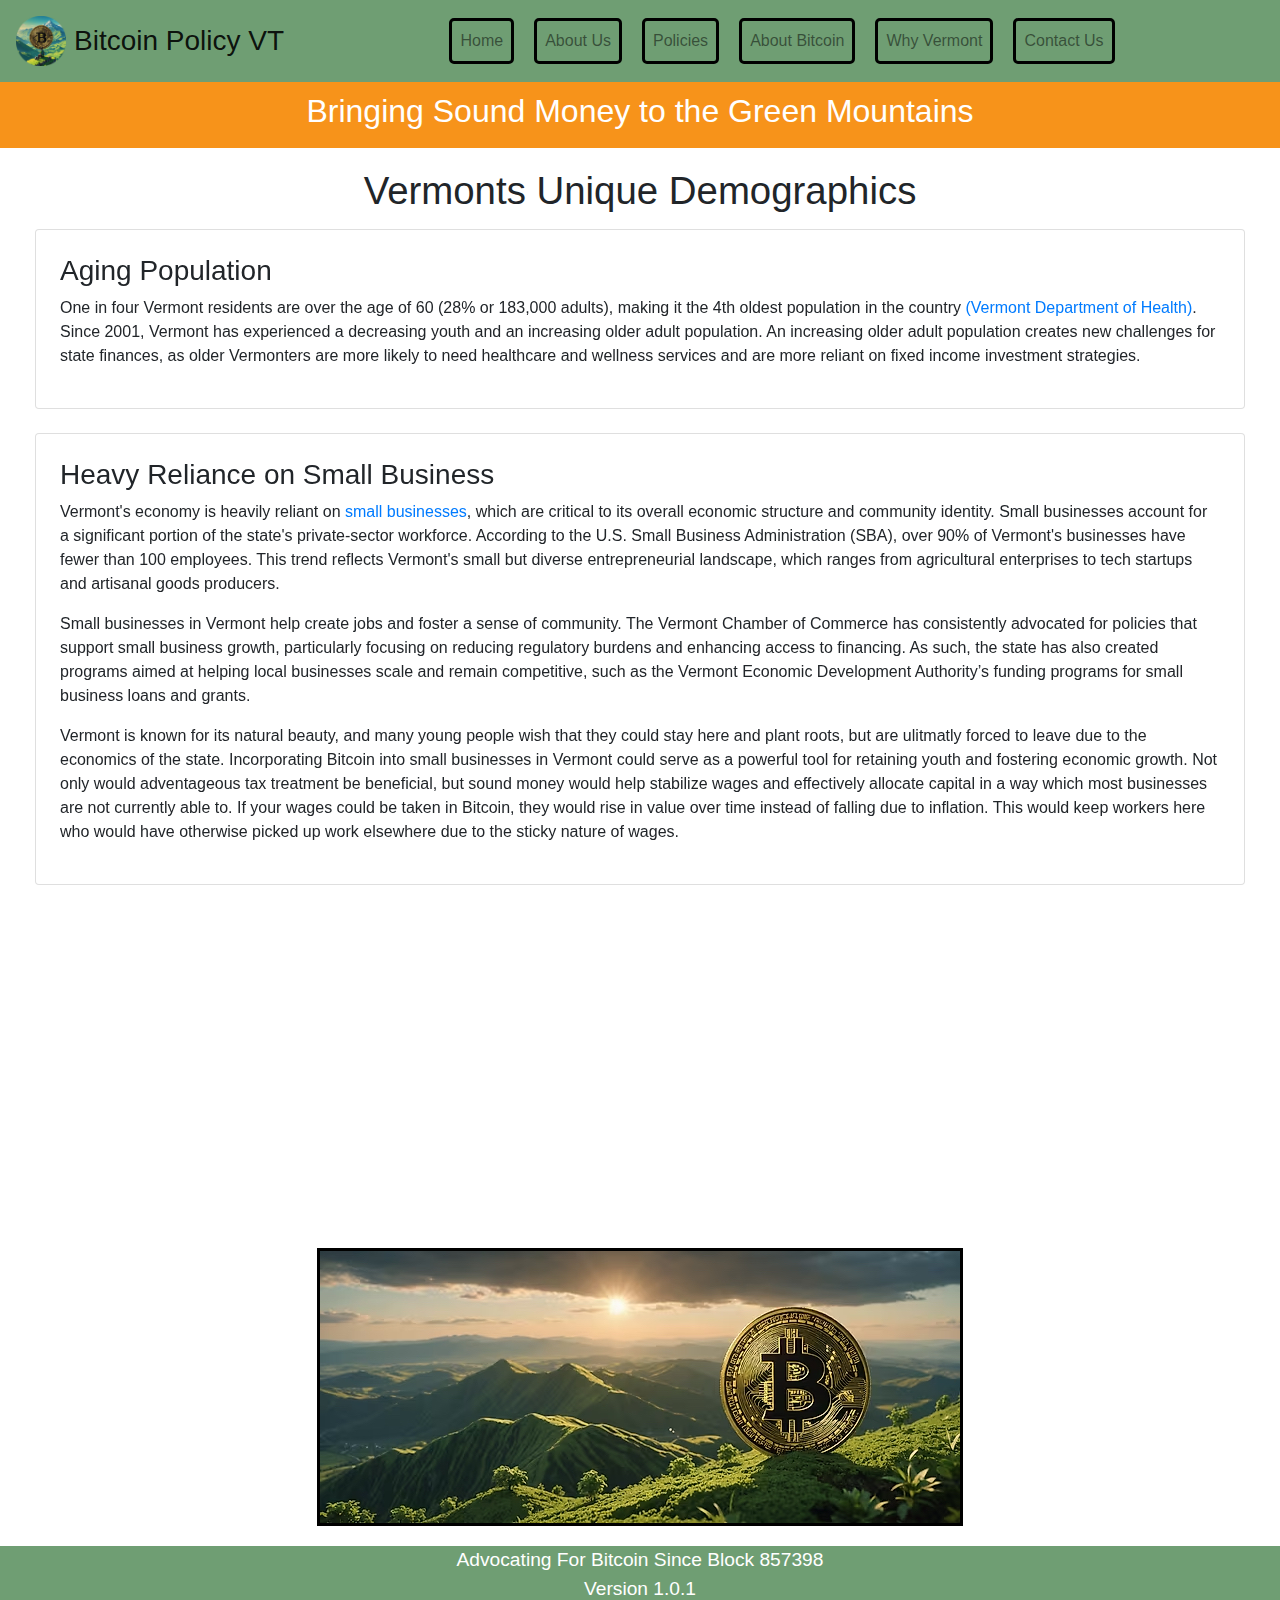
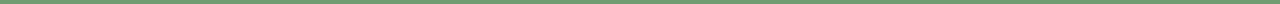
<file: vermont.html>
<!DOCTYPE HTML>

<html>

<head>
    <title>Bitcoin Policy Vermont</title>
    <meta charset="utf-8">
    <meta name="viewport" content="width=device-width, initial-scale=1">
    <link rel="stylesheet" href="assets/css/main.css">
    <link rel="stylesheet" href="https://maxcdn.bootstrapcdn.com/bootstrap/4.5.2/css/bootstrap.min.css">
    <link href="https://unpkg.com/aos@2.3.1/dist/aos.css" rel="stylesheet">
    <script src="https://ajax.googleapis.com/ajax/libs/jquery/3.5.1/jquery.min.js"></script>
    <script src="https://maxcdn.bootstrapcdn.com/bootstrap/4.5.2/js/bootstrap.min.js"></script>
</head>

<body>
       
      </section>

      <header>
        <nav class="navbar navbar-expand-lg navbar-light navbar-custom">
            <a class="navbar-brand d-flex align-items-center" href="index.html">
                <img src="images/logo-modified-2.png" alt="Logo" class="logo-img mr-2">
                <h3 class="mb-0">Bitcoin Policy VT</h3>
            </a>
          <button class="navbar-toggler" type="button" data-toggle="collapse" data-target="#navbarNav" aria-controls="navbarNav" aria-expanded="false" aria-label="Toggle navigation">
            <span class="navbar-toggler-icon"></span>
          </button>
          <div class="collapse navbar-collapse justify-content-center" id="navbarNav">
            <ul class="navbar-nav">
              <li class="nav-item">
                <a class="nav-link" href="index.html">Home</a>
              </li>
              <li class="nav-item">
                <a class="nav-link" href="about.html">About Us</a>
              </li>
              <li class="nav-item">
                <a class="nav-link" href="policy.html">Policies</a>
              </li>
              <li class="nav-item">
                <a class="nav-link" href="bitcoin.html">About Bitcoin</a>
              </li>
              <li class="nav-item">
                <a class="nav-link" href="vermont.html">Why Vermont</a>
              </li>
              <li class="nav-item">
                <a class="nav-link" href="contact.html">Contact Us</a>
              </li>
            </ul>
          </div>
        </nav>
      </header>

        <div class="title-container">
          <h2>Bringing Sound Money to the Green Mountains</h2>
        </div>

    <section id="about-us" class="card-body">
        <div class="inner">
            <header class="major">
                <h2 class="text-center">Vermonts Unique Demographics</h2>
            </header>

            <div class="col-12 mb-4" data-aos="fade-up" data-aos-duration="700">
              <div class="card p-4">
              <h3>Aging Population</h3>
              <p>One in four Vermont residents are over the age of 60 (28% or 183,000 adults), making it the 4th oldest population in the country <a href="https://www.healthvermont.gov/sites/default/files/document/HPDP-BH-State-Aging-Overview-VT.pdf" target="_blank">(Vermont Department of Health)</a>. Since 2001, Vermont has experienced a decreasing youth and an increasing older adult population. An increasing older adult population creates new challenges for state finances, as older Vermonters are more likely to need healthcare and wellness services and are more reliant on fixed income investment strategies.</p>
            </div>
          </div>

            <div class="col-12 mb-4" data-aos="fade-up" data-aos-duration="700">
              <div class="card p-4">
              <h3>Heavy Reliance on Small Business</h3>
              <p>Vermont's economy is heavily reliant on <a href="https://advocacy.sba.gov/wp-content/uploads/2022/08/Small-Business-Economic-Profile-VT.pdf" target="_blank">small businesses</a>, which are critical to its overall economic structure and community identity. Small businesses account for a significant portion of the state's private-sector workforce. According to the U.S. Small Business Administration (SBA), over 90% of Vermont's businesses have fewer than 100 employees. This trend reflects Vermont's small but diverse entrepreneurial landscape, which ranges from agricultural enterprises to tech startups and artisanal goods producers.</p>
              <p>Small businesses in Vermont help create jobs and foster a sense of community. The Vermont Chamber of Commerce has consistently advocated for policies that support small business growth, particularly focusing on reducing regulatory burdens and enhancing access to financing. As such, the state has also created programs aimed at helping local businesses scale and remain competitive, such as the Vermont Economic Development Authority’s funding programs for small business loans and grants.</p>
              <p>Vermont is known for its natural beauty, and many young people wish that they could stay here and plant roots, but are ulitmatly forced to leave due to the economics of the state. Incorporating Bitcoin into small businesses in Vermont could serve as a powerful tool for retaining youth and fostering economic growth. Not only would adventageous tax treatment be beneficial, but sound money would help stabilize wages and effectively allocate capital in a way which most businesses are not currently able to. If your wages could be taken in Bitcoin, they would rise in value over time instead of falling due to inflation. This would keep workers here who would have otherwise picked up work elsewhere due to the sticky nature of wages.</p>
            </div>
          </div>

            <div class="col-12 mb-4" data-aos="fade-up" data-aos-duration="700">
              <div class="card p-4">
              <h3>Small Size</h3>
              <p>Vermont is the second smallest state in the country by population and the sixth smallest by land area. Many see Vermont as a forgotten cousin to Canada rather than a major player in the story of the United States. With that in mind, small states like Vermont stand to gain significantly by adopting Bitcoin early, primarily due to their flexibility and smaller, more manageable economies. While larger states have to gain consensus from tens of millions of people in order to create change, Vermont can adapt through the motivated actions of just tens of thousands of people.</p>
              <p>Like El Salvador, Vermont stands to benefit more from adopting Bitcoin due to the more manageable population size, which make it easier to implement changes. In both cases, Bitcoin adoption could help small states economically "leapfrog" past bigger ones which are slower to change their economic models. Vermont should use Bitcoin as a hedge against inflation and a means of economic self-sufficiency, with Vermont focusing on creating a robust and youthful local economic ecosystem, much like El Salvador’s efforts to attract foreign investment through Bitcoin.</p>
            </div>
          </div>

          <div class="inner">
            <div class="image-container">
                <img class="centered-image" src="images/banner3.jpg" alt="Vermont Bitcoin">
            </div>
          </div>

    </section>

		<section id="copyright" class="banner"> Advocating For Bitcoin Since Block 857398</section>
    <section id="copyright" class="banner"> Version 1.0.1</section>

    <script src="https://unpkg.com/aos@2.3.1/dist/aos.js"></script>
    <script>AOS.init();</script>

</body>

</html>
</file>
<file: assets/css/main.css>
#banner {
    background-size: cover;
    background-position: center;
    width: 100vw;
    height: 150px;
    overflow: hidden;
}

.navbar-custom {
    background-color: #6f9e73;
    position: relative;
    width: 100vw;
    left: 0;
    right: 0;
    text-align: center;
}

section.wrapper.special {
    border-radius: 15px;
    box-shadow: 0 0 5px rgba(0, 0, 0, 0.1);
    margin: 40px;
    border: 2px solid #000000;
    padding: 2em 0;
    text-align: center;
}

.wrapper.special .card {
    margin: 10px 20px;
    padding: 20px;
    border-radius: 10px;
    border: 2px solid #F7931A;
    background-color: #fff;
    box-shadow: 0 5px 10px rgba(0, 0, 0, 0.1);
}

section#one .inner {
    max-width: 1200px;
    margin: 0 auto;
}

header.major h2 {
    font-size: 2.4em;
    margin-bottom: 15px;
}

.features {
    display: flex;
    flex-wrap: wrap;
    gap: 20px;
}

.feature {
    flex: 1;
    background: #fff;
    padding: 20px;
    border-radius: 16px;
    box-shadow: 0 0 10px rgba(0, 0, 0, 0.1);
    border: 2px solid #f7931a;
}

#copyright {
    text-align: center;
    padding: 10px;
    background: #6f9e73;
    color: #fff;
    font-size: 1.2em;
    width: 100vw;
    margin: 0;
    padding: 0;
    border-radius: 0;
    position: relative;
    bottom: 0;
    left: 0;
}

nav {
    width: 100%;
    margin: 0;
    padding: 0;
}

nav ul {
    list-style: none;
    display: flex;
    justify-content: center;
    background-color: #6f9e73;
    width: 100%;
    padding: 0;
    margin: 0;
}

nav ul li a {
    color: #000000;
    text-decoration: none;
    padding: 10px 20px;
    display: block;
    border: 3px solid #000000;
    border-radius: 5px;
    margin: 10px;
    transition: background-color 0.3s ease;
}

nav ul li a:hover {
    background-color: #f7931a;
}

.container {
    text-align: center;
    margin-top: 20px;
}

.button {
    display: inline-block;
    padding: 12px;
    font-size: 24px;
    font-weight: bold;
    color: #fff;
    background-color: #f7931a;
    border: none;
    border-radius: 5px;
    text-align: center;
    text-decoration: none;
    transition: background-color 0.3s ease;
}

.gallery {
    display: grid;
    grid-template-columns: repeat(auto-fill, minmax(250px, 1fr));
    gap: 20px;
    margin-top: 2em;
}

.article-item {
    min-width: 150px;
    margin: 0 10px;
    background: #f9f9f9;
    border-radius: 15px;
    padding: 1em;
    box-shadow: 0 5px 15px rgba(0, 0, 0, 0.1);
    text-align: center;
    border: 2px solid #000000;
}

.article-item img {
    max-width: 100%;
    border-radius: 10px;
}

.content-bubbles {
    display: flex;
    justify-content: space-around;
    align-items: flex-start;
    gap: 2em;
    flex-wrap: wrap;
}

.bubble {
    background: #f9f9f9;
    border-radius: 15px;
    padding: 2em;
    box-shadow: 0 5px 15px rgba(0, 0, 0, 0.262);
    max-width: 45%;
    flex: 1;
    border: 2px solid #f7931a;
}

.bubble h3 {
    font-size: 1.5em;
    color: #000000;
    margin-bottom: 1em;
}

.alt-heading {
    font-size: 1.5em;
    color: #000000;
    text-transform: uppercase;
    margin-bottom: 10px;
    font-family: 'Arial', sans-serif;
    letter-spacing: 2px;
}

#cycle {
    color: #f7931a;
}

.title-container {
    background-color: #f7931a;
    color: rgb(255, 255, 255);
    padding: 10px;
    margin-top: 0px;
    text-align: center;
  }

.video-section {
    margin: 20px 0;
}

.video-section h3 {
    text-align: center;
    margin-bottom: 15px;
}

.video-container {
    position: relative;
    width: 100%;
    max-width: 560px;
    padding-bottom: 56.25%;
    height: 0;
}

.video-container iframe {
    position: absolute;
    top: 0;
    left: 0;
    width: 100%;
    height: 100%;
    border: none;
}

.image-container {
    display: flex;
    justify-content: center;
    align-items: center;
    height: 100%;
    width: 100%;
}

.centered-image {
    max-width: 100%;
    height: auto;
    width: auto;
    border: 3px solid #000;
    padding: 0px
}

.centered-image-two {
    width: 100%;
    max-width: 600px;
    height: auto;
    border: 3px solid #000;
    padding: 0px;
    display: block;
    margin: 0 auto;
    margin-bottom: 20px;
}

.logo-img {
    position: relative;
    top: 0;
    left: 0;
    height: 50px;
    width: auto;
    margin: 0;
    padding: 0;             
    z-index: 1000;
}

.card {
    transition: transform 0.15s ease-in;
  }
  
.card:hover {
    transform: translateY(-5px);
  }

.footer-image {
    width: 50px;
    height: auto;
    margin: 0 10px;
    cursor: pointer;
  }
  
.image-links {
    text-align: center;
    padding: 20px 0;
  }
  
.price-container {
    font-size: 24px;
    font-weight: bold;
    color: #333;
    background-color: #f9f9f9;
    border: 2px solid #F7931A;
    border-radius: 8px;
    padding: 15px;
    text-align: center;
    margin: 20px auto;
    max-width: 300px;
    box-shadow: 0 4px 6px rgba(0, 0, 0, 0.1);
}

#btc-price {
    color: #3e9c35;
}
</file>
